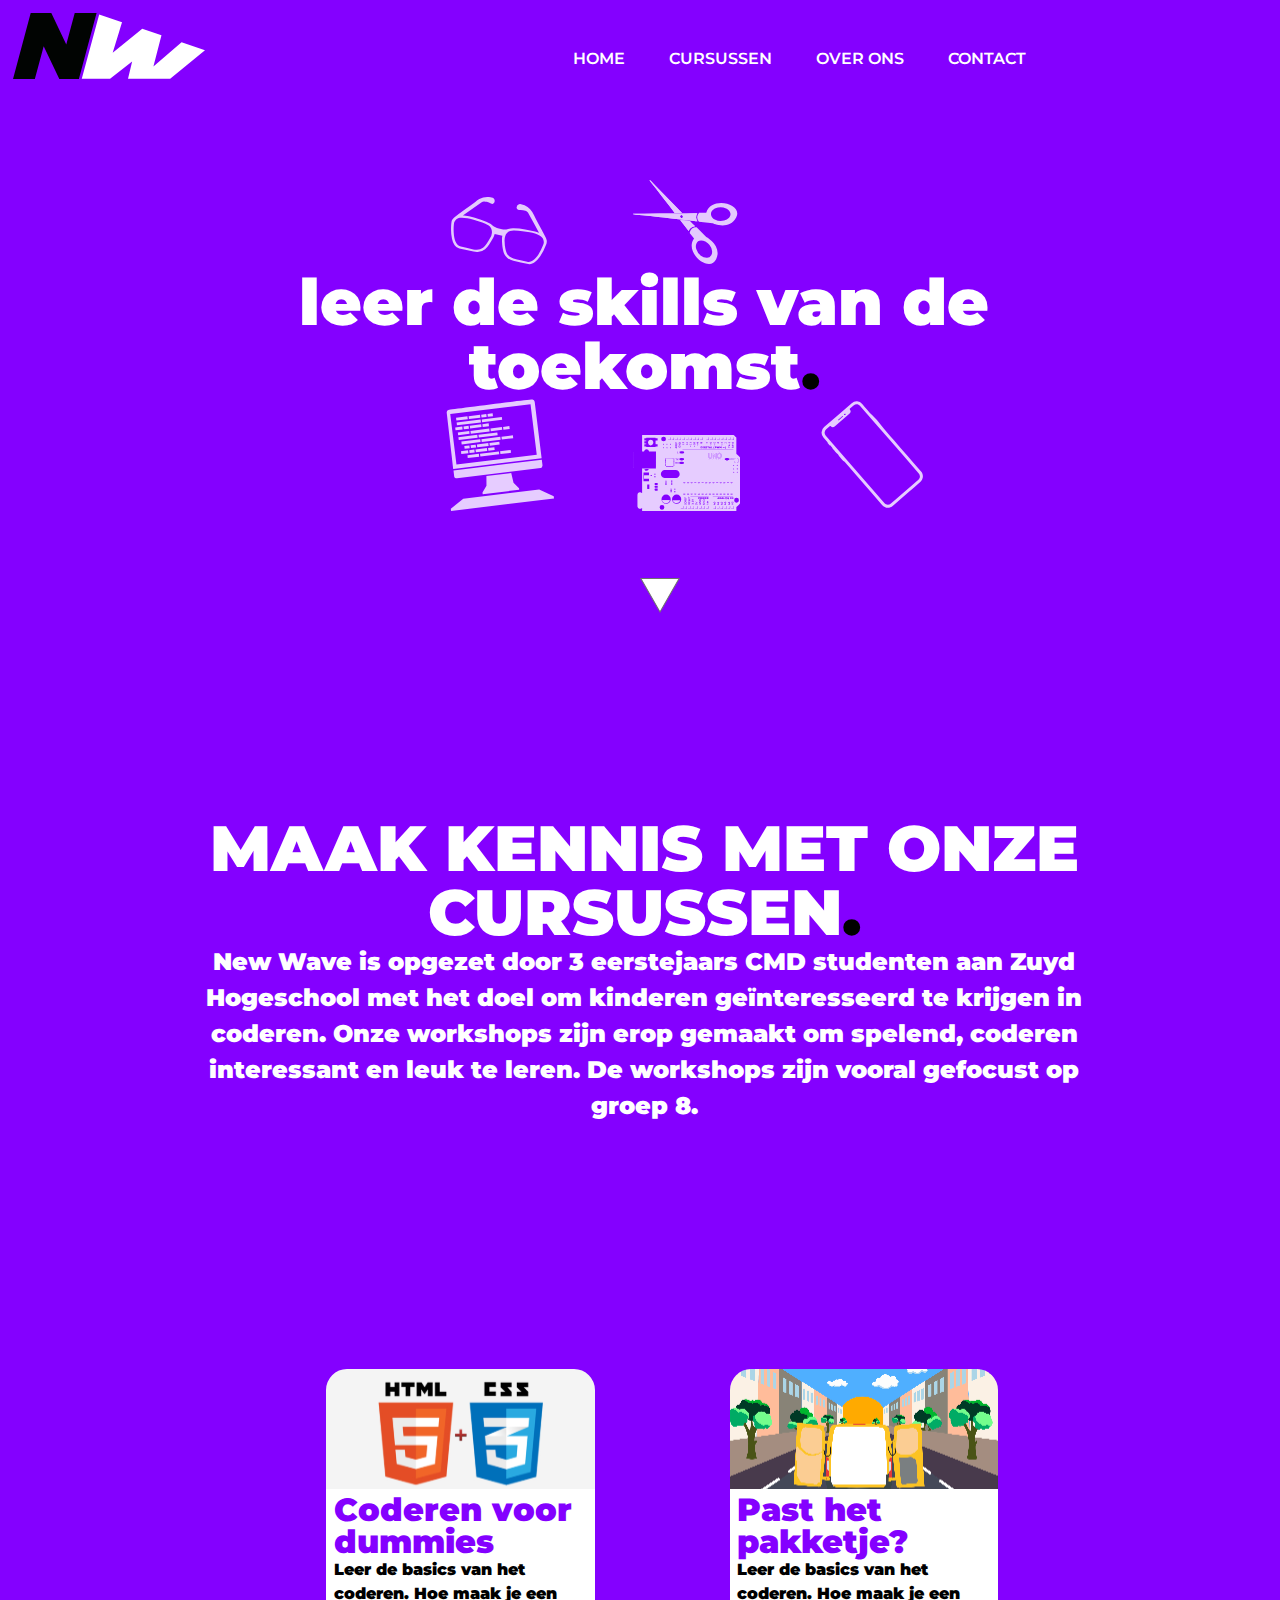
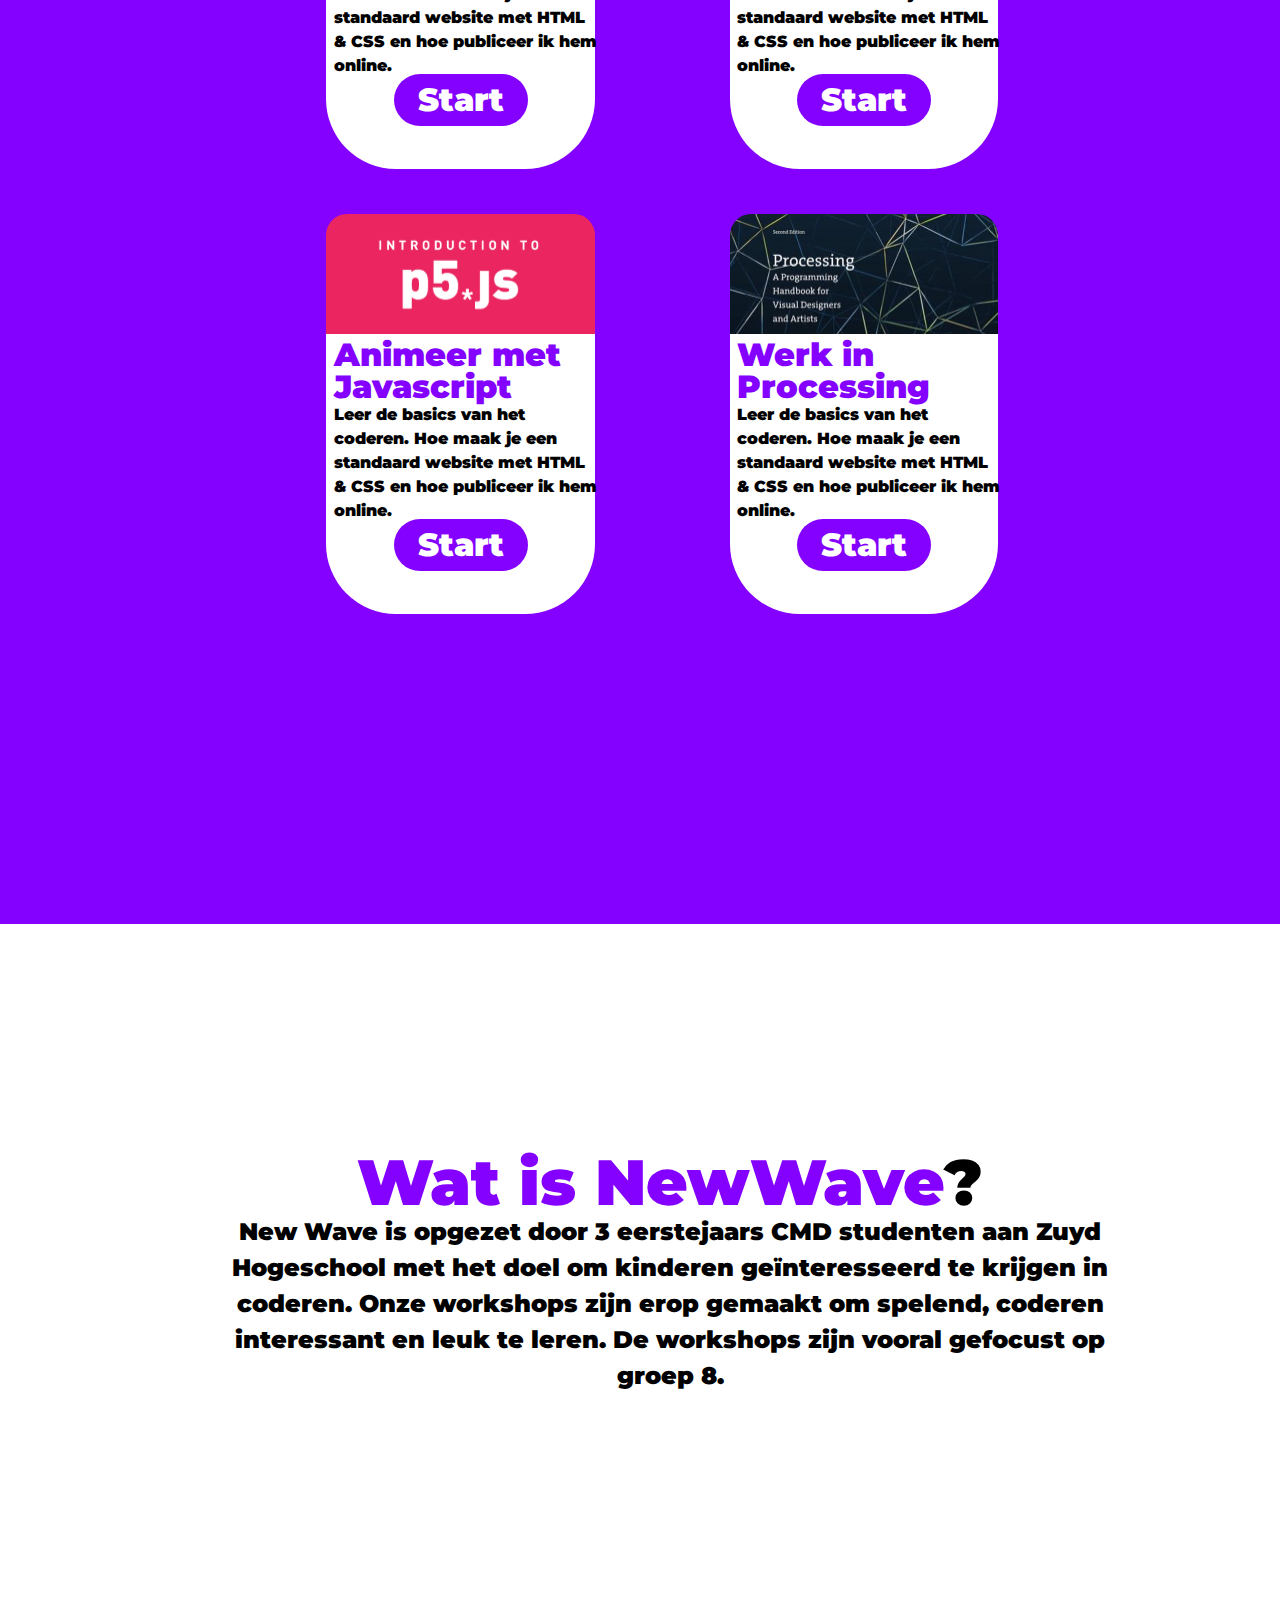
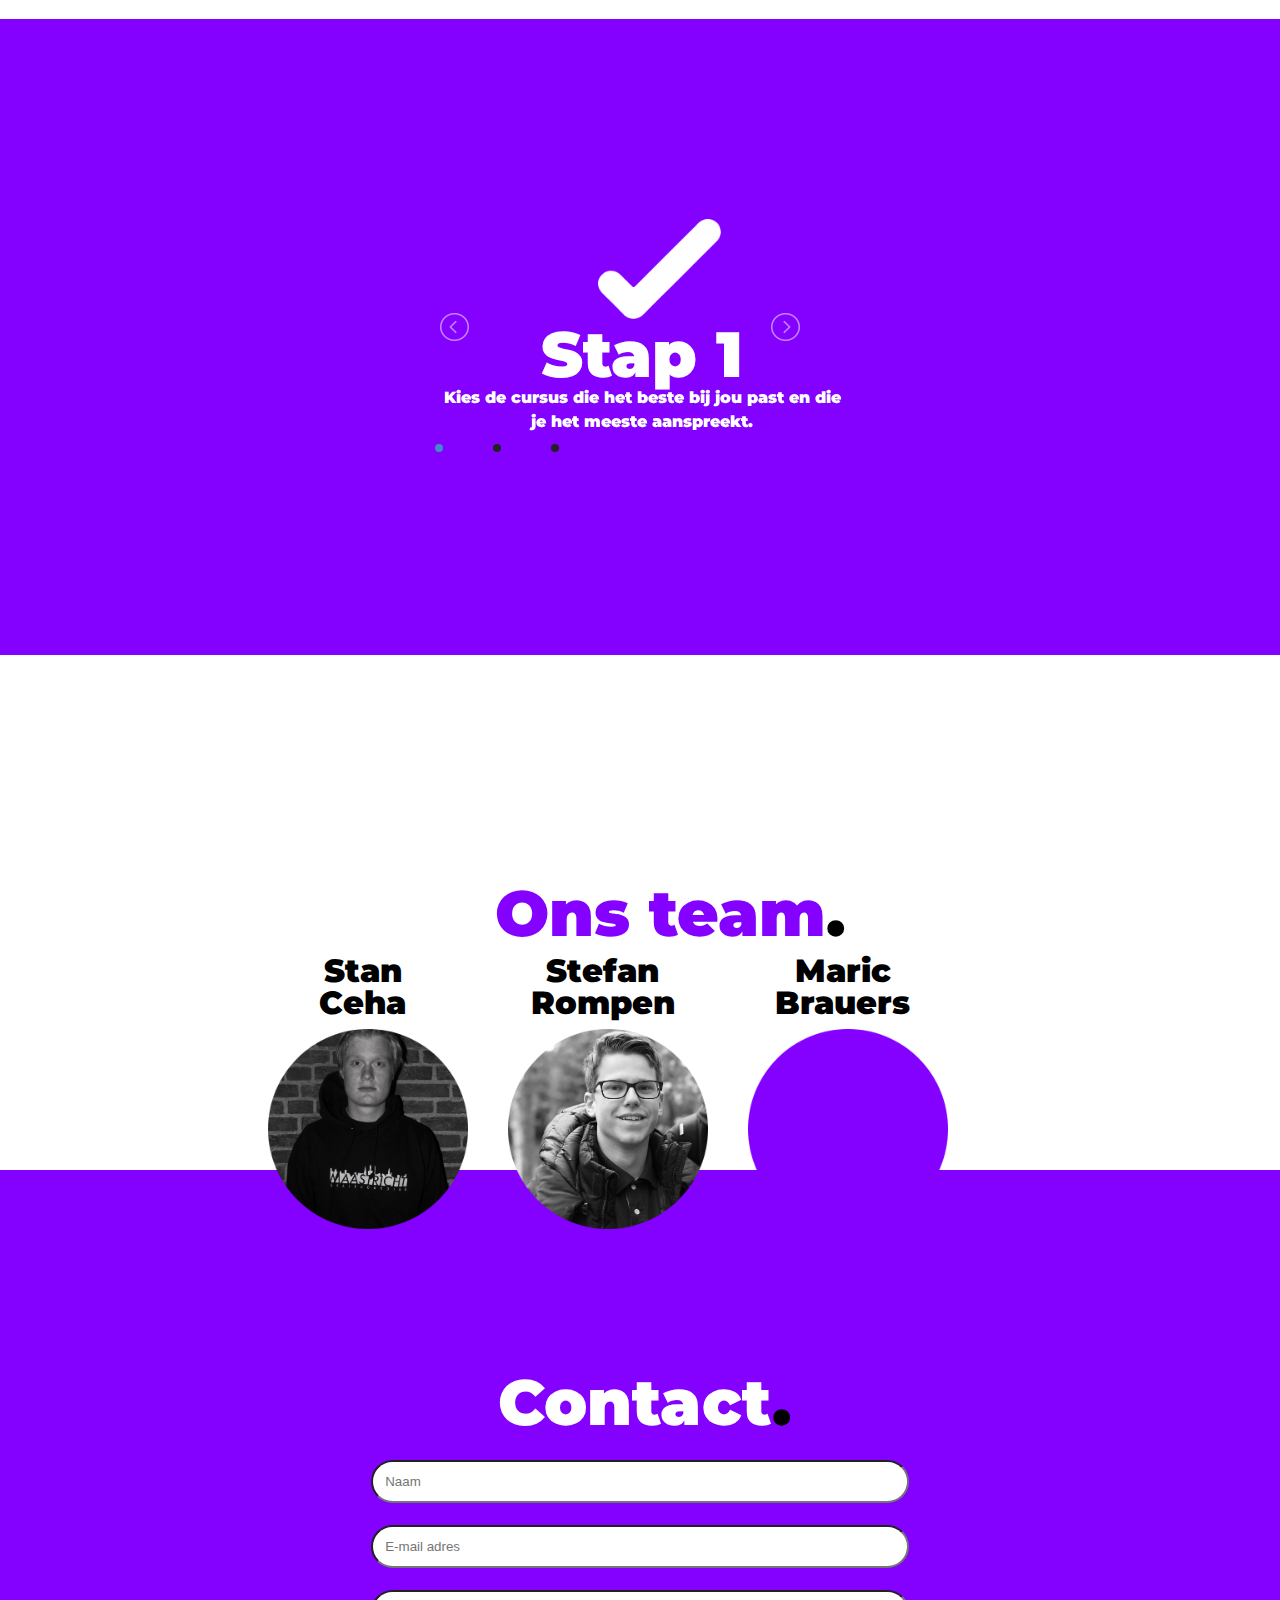
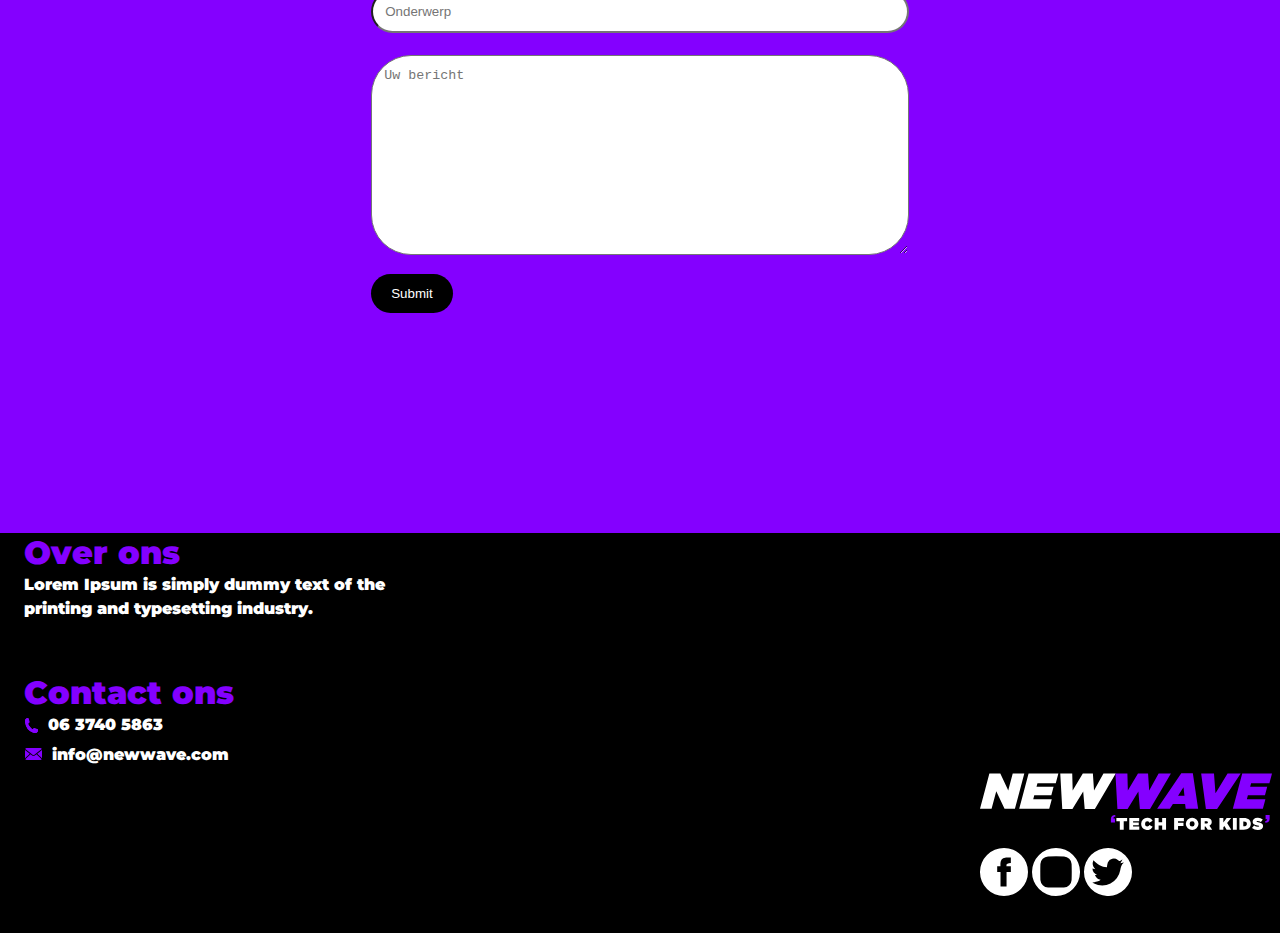
<file: index.html>
<!DOCTYPE html>
<html>

<head>
    <meta charset="utf-8">
    <meta name="viewport" content="width=device-width, initial-scale=1.0">
    <link href="https://fonts.googleapis.com/css2?family=Montserrat:wght@700&display=swap" rel="stylesheet">
    <link href="https://fonts.googleapis.com/css2?family=Montserrat:wght@600;700&display=swap" rel="stylesheet">
    <link rel="stylesheet" href="css/reset.css">
    <link rel="stylesheet" href="css/lightslider.css">
    <link rel="stylesheet" href="css/stylesheet.css">
    <title>NewWave</title>
</head>

<body>

    <header>
        <img id="logo" src="img/nwlogo.svg" alt="logo header">
        <nav>
            <ul>
                <a href="index.html">HOME</a>
                <a href="#">CURSUSSEN</a>
                <a href="#">OVER ONS</a>
                <a href="#">CONTACT</a>
            </ul>
        </nav>
    </header>
    <main>
        <div id="opener">
            <div class="fotobak">
                <img class="crop" src="img/bril.svg" alt="">
                <img class="crop" src="img/schaar.svg" alt="">
            </div>
            <h1>leer de skills van de toekomst<span>.</span></h1>
            <div class="fotobak">
                <img class="crop" src="img/computer.svg" alt="">
                <img class="crop" src="img/arduino.svg" alt="">
                <img class="crop" src="img/telefoon.svg" alt="">
            </div>
        </div>
        <img id="down" src="img/down.svg" alt="">

        <div class="tekstvak">
            <h1>MAAK KENNIS MET ONZE CURSUSSEN<span>.</span></h1>
            <p>New Wave is opgezet door 3 eerstejaars CMD studenten aan Zuyd Hogeschool met het doel om kinderen
                geïnteresseerd te krijgen in coderen. Onze workshops zijn erop gemaakt om spelend, coderen interessant
                en leuk te leren. De workshops zijn vooral gefocust op groep 8.
            </p>
        </div>
        <div class="tekstvak">
            <div id="keuzes">
                <div class="contentbox">
                    <div id="een" class="opmaak">
                    </div>
                    <div class="ondertekst">
                        <h1 class="paars links klein">Coderen voor dummies</h1>
                        <p class="zwart links kleinTwee">Leer de basics van het coderen.
                            Hoe maak je een standaard website met HTML & CSS en hoe publiceer ik hem online.</p>
                    </div>
                    <a href="#">
                        <div class="cta">
                            <h2>Start</h2>
                        </div>
                    </a>
                </div>

                <div class="contentbox">
                    <div id="twee" class="opmaak">
                    </div>
                    <div class="ondertekst">
                        <h1 class="paars links klein">Past het pakketje?</h1>
                        <p class="zwart links kleinTwee">Leer de basics van het coderen.
                            Hoe maak je een standaard website met HTML & CSS en hoe publiceer ik hem online.</p>
                    </div>
                    <a href="cursus.html">
                        <div class="cta">
                            <h2>Start</h2>
                        </div>
                    </a>
                </div>

                <div class="contentbox">
                    <div id="drie" class="opmaak">
                    </div>
                    <div class="ondertekst">
                        <h1 class="paars links klein">Animeer met Javascript</h1>
                        <p class="zwart links kleinTwee">Leer de basics van het coderen.
                            Hoe maak je een standaard website met HTML & CSS en hoe publiceer ik hem online.</p>
                    </div>
                    <a href="#">
                        <div class="cta">
                            <h2>Start</h2>
                        </div>
                    </a>
                </div>

                <div class="contentbox">
                    <div id="vier" class="opmaak">
                    </div>
                    <div class="ondertekst">
                        <h1 class="paars links klein">Werk in Processing</h1>
                        <p class="zwart links kleinTwee">Leer de basics van het coderen.
                            Hoe maak je een standaard website met HTML & CSS en hoe publiceer ik hem online.</p>
                    </div>
                    <a href="#">
                        <div class="cta">
                            <h2>Start</h2>
                        </div>
                    </a>
                </div>
            </div>
        </div>
        <div class="wit">
            <div class="tekstvak">
                <h1 class="  paars  ">Wat is NewWave<span>?</span></h1>
                <p class="zwart">New Wave is opgezet door 3 eerstejaars CMD studenten aan Zuyd Hogeschool met het doel
                    om kinderen
                    geïnteresseerd te krijgen in coderen. Onze workshops zijn erop gemaakt om spelend, coderen
                    interessant
                    en leuk te leren. De workshops zijn vooral gefocust op groep 8.
                </p>
            </div>
        </div>

        <div class="tekstvak">
            <div class="demo">
                <ul id="lightSlider">
                    <li data-thumb="img/check.png">
                        <img class="glij" src="img/check.png" alt="check">
                        <h1>Stap 1</h1>
                        <p class="kleinTwee">Kies de cursus die het beste bij jou past en die je het meeste aanspreekt.
                        </p>
                    </li>

                    <li data-thumb="img/check.png">
                        <img class="glij" class="glij" src="img/note.png" alt="check">
                        <h1>Stap 2</h1>
                        <p class="kleinTwee">Zorg dat je alles klaar hebt liggen en/of uitgeprint zodat je alles hebt om
                            te beginnen met
                            je
                            cursus. </p>
                    </li>

                    <li data-thumb="img/pijl.png">
                        <img class="glij" src="img/pijl.png" alt="pijl">
                        <h1>Stap 3</h1>
                        <p class="kleinTwee">Bekijk de introductie van de
                            cursus goed en heel veel leerplezier!</p>
                    </li>
                </ul>
            </div>
        </div>

        <div class="wit">
            <div class="tekstvak">
                <h1 class="  paars  ">Ons team<span>.</span></h1>
                <div id="maakcontact">
                    <div class="contactbox">
                        <h2 class="zwart">Stan <br> Ceha</h2>
                        <img class="profiel" src="img/stanCeha.png" alt="">
                    </div>
                    <div class="contactbox">
                        <h2 class="zwart">Stefan Rompen</h2>
                        <img src="img/stefan.png" alt="" class="profiel">
                    </div>
                    <div class="contactbox">
                        <h2 class="zwart">Maric Brauers</h2>
                        <img src="img/maricBrauers.png" alt="" class="profiel">
                    </div>
                </div>
            </div>
        </div>


        <div class="tekstvak">
            <h1>Contact<span>.</span></h1>
            <div class="container paarsAchter">
                <form action="/action_page.php">
                    <input type="text" class="tekstTwee" name="firstname" placeholder="Naam">
                    <input type="text" class="tekstTwee" name=" lastname" placeholder="E-mail adres">
                    <input type="text" class="tekstTwee" name="lastname" placeholder="Onderwerp">
                    </select>
                    <textarea class="tekstTwee" name="subject" placeholder="Uw bericht" style="height:200px"></textarea>
                    <input type="submit" value="Submit">
                </form>
            </div>
        </div>

    </main>
    <footer>
        <div class="textbox">
            <h4>Over ons</h4>
            <p class="kleinTwee links">Lorem Ipsum is simply dummy text of the printing and typesetting industry. </p>
        </div>
        <div class="textbox">
            <h4>Contact ons</h4>
            <div class="data">
                <img class="move links" src="img/bellen.svg" alt="">
                <p class="kleinTwee links">06 3740 5863</p>
            </div>
            <div class="data">
                <img class="move links" src="img/mail.svg" alt="">
                <p class="kleinTwee links">info@newwave.com</p>
            </div>
        </div>
        <div class="media">
            <img  src="img/logo_breed.svg" alt="">
            <img class="top"  src="img/facebook.svg" alt="">
            <img class="top"  src="img/insta.svg" alt="">
            <img  class="top" src="img/twiiter.svg" alt="">
        </div>
        

        
    </footer>
    <script src="js/jquery-3.5.1.js"></script>
    <script src="js/jquery-ui.js"></script>
    <script src="js/lightslider.js"></script>
    <script src="js/main.js"></script>
</body>

</html>
</file>
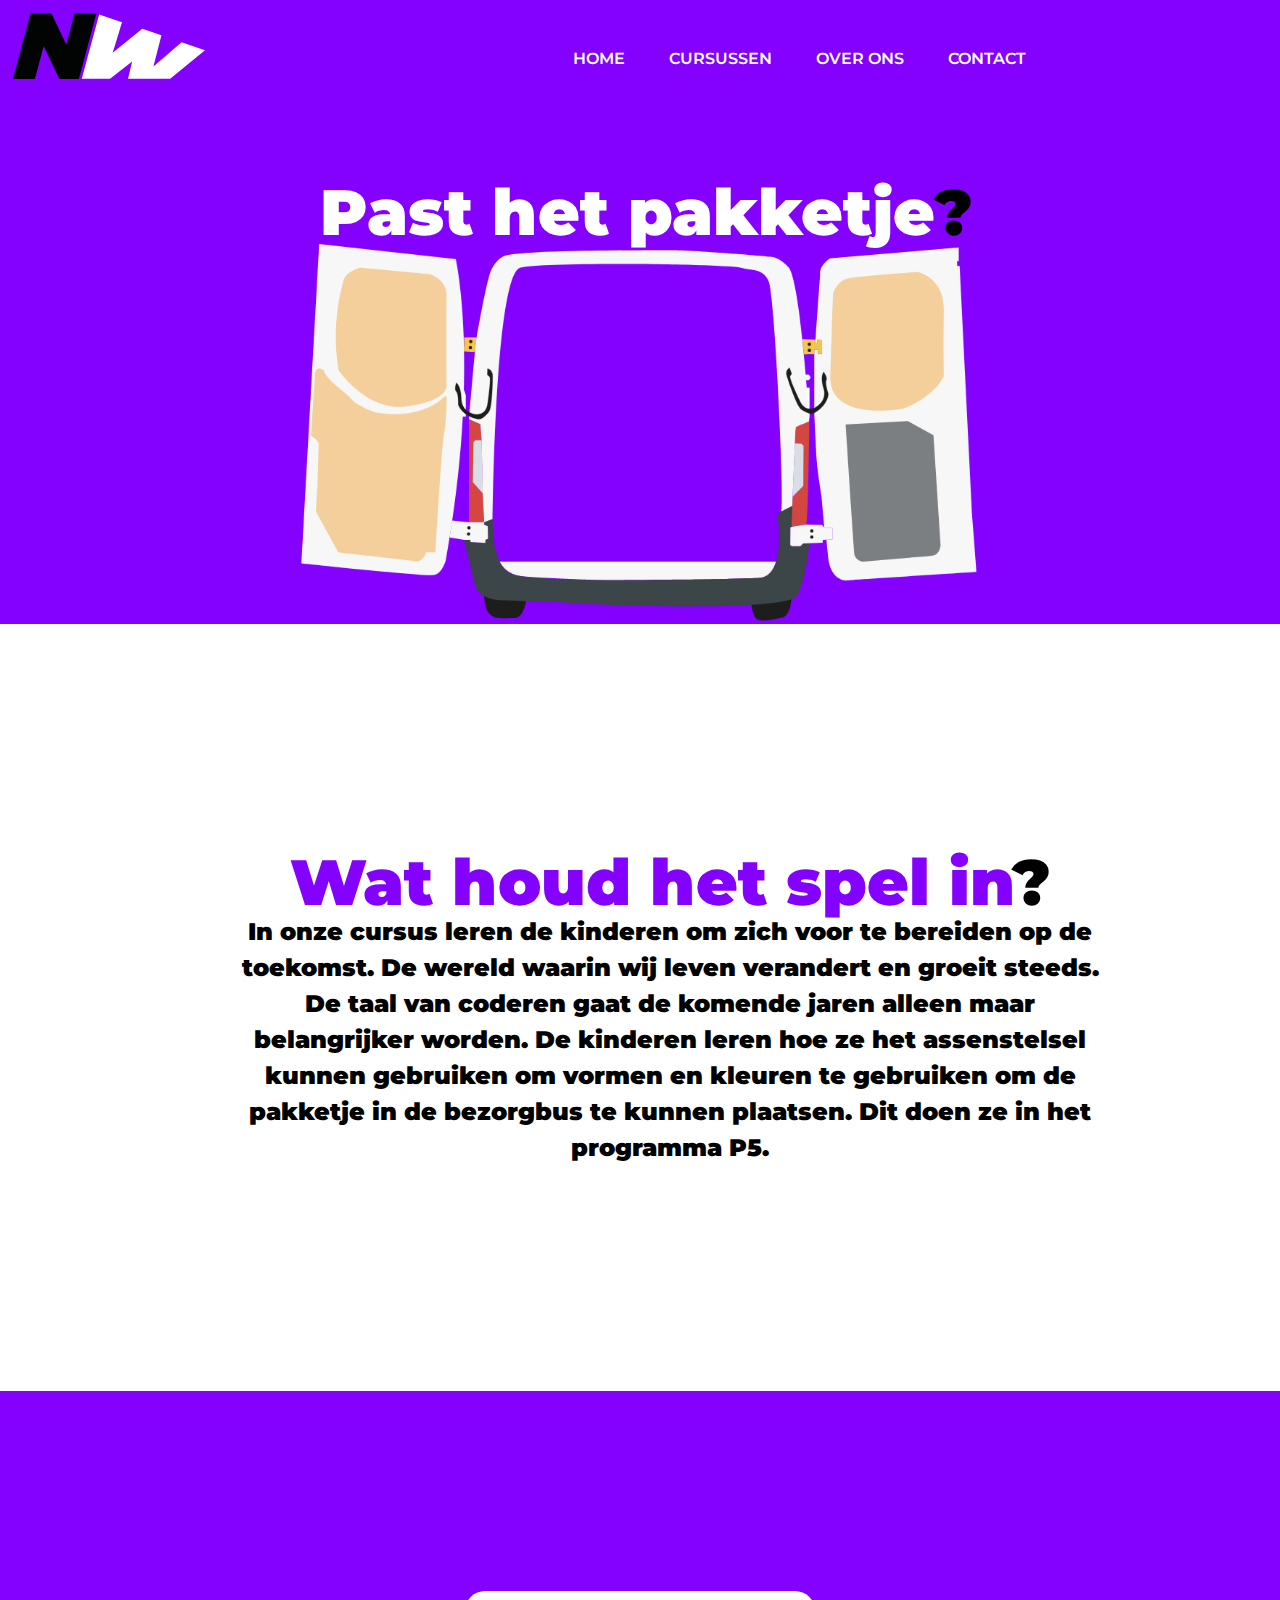
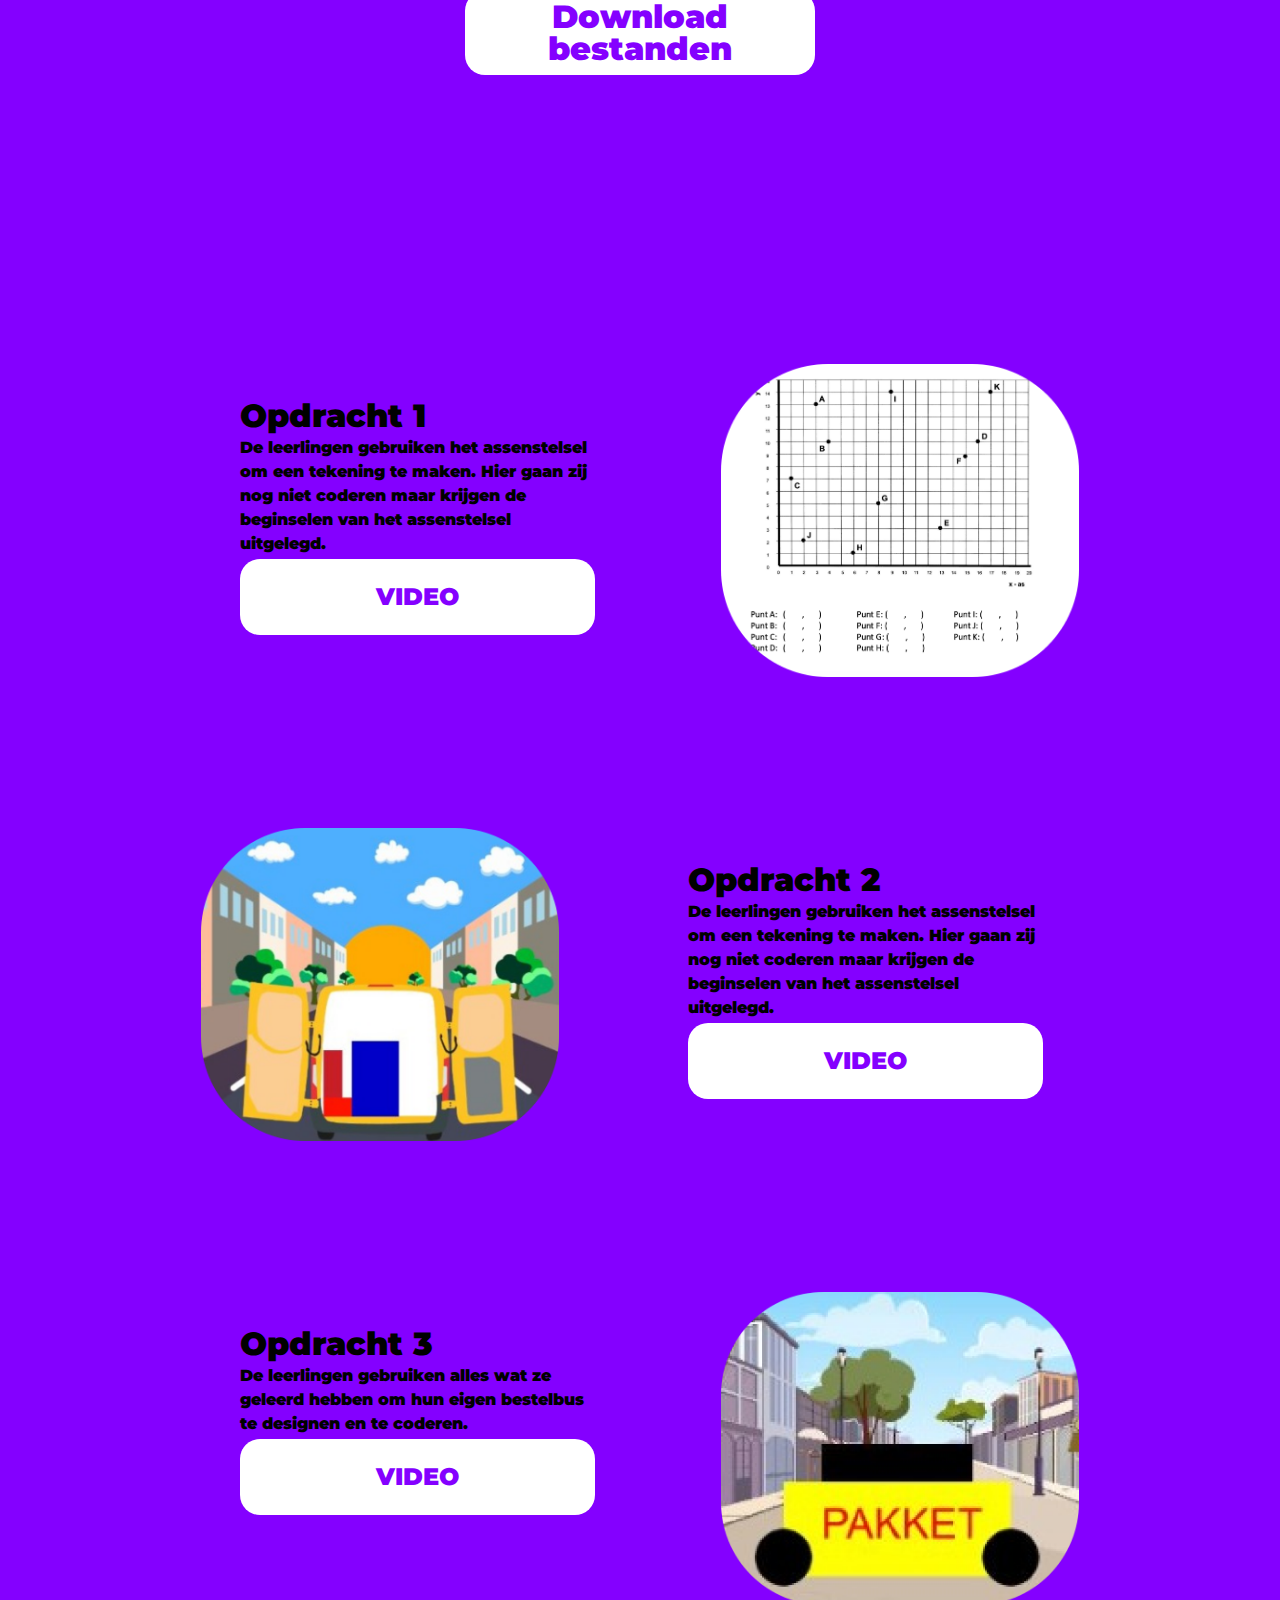
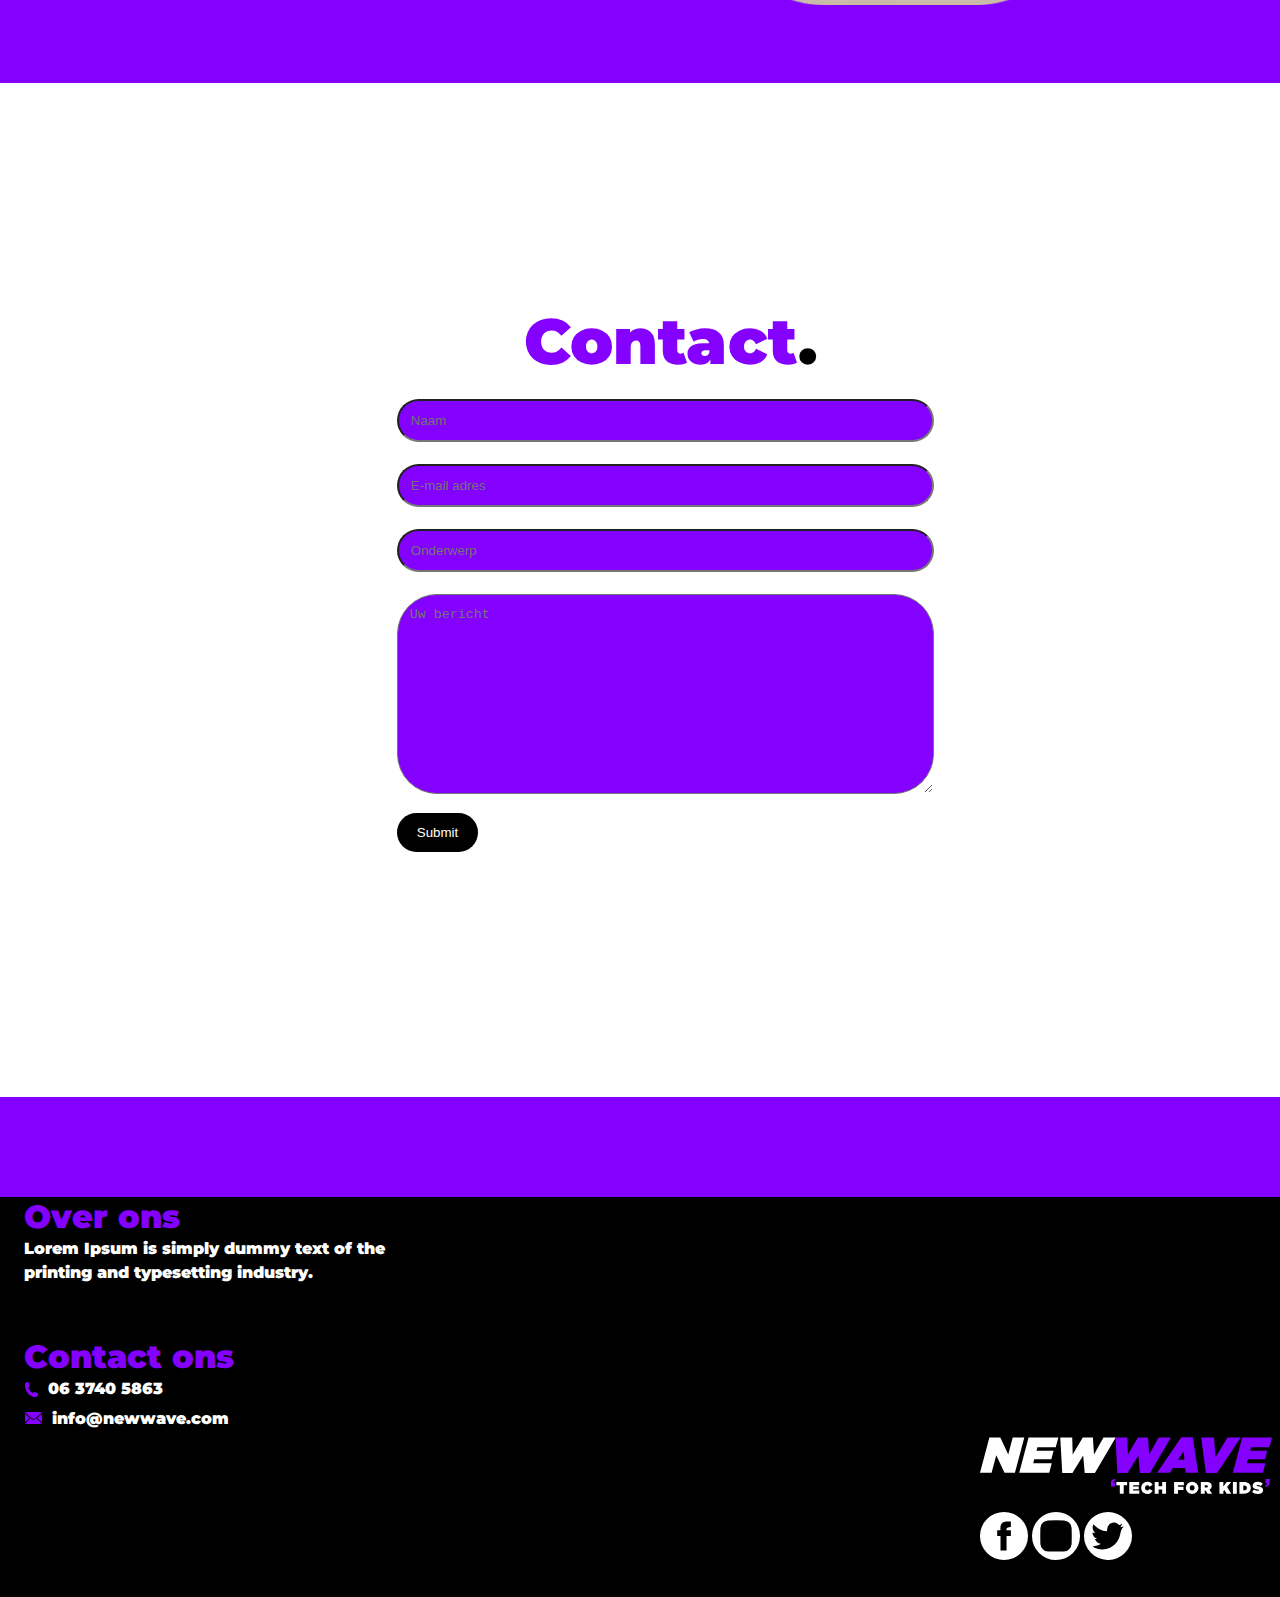
<file: cursus.html>
<!DOCTYPE html>
<html>

<head>
    <meta charset="utf-8">
    <meta name="viewport" content="width=device-width, initial-scale=1.0">
    <link href="https://fonts.googleapis.com/css2?family=Montserrat:wght@700&display=swap" rel="stylesheet">
    <link href="https://fonts.googleapis.com/css2?family=Montserrat:wght@600;700&display=swap" rel="stylesheet">
    <link rel="stylesheet" href="css/reset.css">
    <link rel="stylesheet" href="css/lightslider.css">
    <link rel="stylesheet" href="css/stylesheet.css">
    <title>NewWave</title>
</head>

<body>

    <header>
        <img id="logo" src="img/nwlogo.svg" alt="logo header">
        <nav>
            <ul>
                <a href="index.html">HOME</a>
                <a href="#">CURSUSSEN</a>
                <a href="#">OVER ONS</a>
                <a href="#">CONTACT</a>
            </ul>
        </nav>
    </header>
    <main>
        <h1>Past het pakketje<span>?</span></h1>
        <img id="hero" src="img/busje.png" alt="">

        <div class="wit">
            <div class="tekstvak">
                <h1 class="  paars  ">Wat houd het spel in<span>?</span></h1>
                <p class="zwart">In onze cursus leren de kinderen om zich voor te bereiden op de toekomst. De wereld
                    waarin wij leven verandert en groeit steeds. De taal van coderen gaat de komende jaren alleen maar
                    belangrijker worden. De kinderen leren hoe ze het assenstelsel kunnen gebruiken om vormen en kleuren
                    te gebruiken om de pakketje in de bezorgbus te kunnen plaatsen. Dit doen ze in het programma P5.
                </p>
            </div>
        </div>
        <a href="downloads.zip" download>
            <div class="tekstvak">
                <div id="download">
                    <h2 id="ruimte" class="paars">Download bestanden</h2>
                </div>
            </div>
        </a>

      

        <div class="balk">
            <div class="teksten links">
                <h1 class="balkTekst klein">Opdracht 1</h1>
                <p class="balkTekst witje kleinTwee"> De leerlingen gebruiken het assenstelsel om een tekening te maken.
                    Hier gaan
                    zij nog niet coderen maar krijgen de beginselen van het assenstelsel uitgelegd.</p>
                <a class="videolink" href="https://youtu.be/fLmlzDV18J0">
                    <P id="link">VIDEO</P>
                </a>
            </div>
            <img class="marker rechts" src="img/assenstelsel.png" alt="">

        </div>

        <div class="balk">
            <img class="marker links" src="img/pakket.png" alt="">
            <div class="teksten rechts">
                <h1 class="balkTekst klein">Opdracht 2</h1>
                <p class="balkTekst witje kleinTwee "> De leerlingen gebruiken het assenstelsel om een tekening te
                    maken. Hier gaan
                    zij nog niet coderen maar krijgen de beginselen van het assenstelsel uitgelegd.</p>
                </p>
                <a class="videolink" href="https://youtu.be/7T8f4O63aEY">
                    <P id="link">VIDEO</P>
                </a>
            </div>
        </div>

        <div class="balk">
            <div class="teksten links">
                <h1 class="balkTekst klein">Opdracht 3</h1>
                <p class="balkTekst witje kleinTwee "> De leerlingen gebruiken alles wat ze geleerd hebben om hun eigen
                    bestelbus
                    te
                    designen en te coderen.
                </p>
                <a class="videolink" href="#">
                    <P id="link">VIDEO</P>
                </a>
            </div>
            <img class="marker rechts" src="img/bus.png" alt="">
        </div>



        <div class="wit">
            <div class="tekstvak">
                <h1 class="paars">Contact<span>.</span></h1>
                <div class="container">
                    <form action="/action_page.php">
                        <input type="text" class="tekst" name="firstname" placeholder="Naam">
                        <input type="text" class="tekst"" name=" lastname" placeholder="E-mail adres">
                        <input type="text" class="tekst" name="lastname" placeholder="Onderwerp">
                        </select>
                        <textarea class="tekst" name="subject" placeholder="Uw bericht" style="height:200px"></textarea>
                        <input type="submit" value="Submit">
                    </form>
                </div>
            </div>
        </div>
    </main>
    <footer>
        <div class="textbox">
            <h4>Over ons</h4>
            <p class="kleinTwee links">Lorem Ipsum is simply dummy text of the printing and typesetting industry. </p>
        </div>
        <div class="textbox">
            <h4>Contact ons</h4>
            <div class="data">
                <img class="move links" src="img/bellen.svg" alt="">
                <p class="kleinTwee links">06 3740 5863</p>
            </div>
            <div class="data">
                <img class="move links" src="img/mail.svg" alt="">
                <p class="kleinTwee links">info@newwave.com</p>
            </div>
        </div>
        <div class="media">
            <img  src="img/logo_breed.svg" alt="">
            <img class="top"  src="img/facebook.svg" alt="">
            <img class="top"  src="img/insta.svg" alt="">
            <img  class="top" src="img/twiiter.svg" alt="">
        </div>
        

        
    </footer>
    <script src="js/jquery-3.5.1.js"></script>
    <script src="js/jquery-ui.js"></script>
    <script src="js/lightslider.js"></script>
    <script src="js/main.js"></script>
</body>

</html>
</file>
<file: css/lightslider.css>
/*! lightslider - v1.1.3 - 2015-04-14
* https://github.com/sachinchoolur/lightslider
* Copyright (c) 2015 Sachin N; Licensed MIT */
/** /!!! core css Should not edit !!!/**/ 

.lSSlideOuter {
    overflow: hidden;
    -webkit-touch-callout: none;
    -webkit-user-select: none;
    -khtml-user-select: none;
    -moz-user-select: none;
    -ms-user-select: none;
    user-select: none
}
.lightSlider:before, .lightSlider:after {
    content: " ";
    display: table;
}
.lightSlider {
    overflow: hidden;
    margin: 0;
}
.lSSlideWrapper {
    max-width: 80%%;
    overflow: hidden;
    position: relative;
}
.lSSlideWrapper > .lightSlider:after {
    clear: both;
}
.lSSlideWrapper .lSSlide {
    -webkit-transform: translate(0px, 0px);
    -ms-transform: translate(0px, 0px);
    transform: translate(0px, 0px);
    -webkit-transition: all 1s;
    -webkit-transition-property: -webkit-transform,height;
    -moz-transition-property: -moz-transform,height;
    transition-property: transform,height;
    -webkit-transition-duration: inherit !important;
    transition-duration: inherit !important;
    -webkit-transition-timing-function: inherit !important;
    transition-timing-function: inherit !important;
}
.lSSlideWrapper .lSFade {
    position: relative;
}
.lSSlideWrapper .lSFade > * {
    position: absolute !important;
    top: 0;
    left: 0;
    z-index: 9;
    margin-right: 0;
    width: 80%;
}
.lSSlideWrapper.usingCss .lSFade > * {
    opacity: 0;
    -webkit-transition-delay: 0s;
    transition-delay: 0s;
    -webkit-transition-duration: inherit !important;
    transition-duration: inherit !important;
    -webkit-transition-property: opacity;
    transition-property: opacity;
    -webkit-transition-timing-function: inherit !important;
    transition-timing-function: inherit !important;
}
.lSSlideWrapper .lSFade > *.active {
    z-index: 10;
}
.lSSlideWrapper.usingCss .lSFade > *.active {
    opacity: 1;
}
/** /!!! End of core css Should not edit !!!/**/

/* Pager */
.lSSlideOuter .lSPager.lSpg {
    margin: 10px 0 0;
    padding: 0;
    text-align: center;
}
.lSSlideOuter .lSPager.lSpg > li {
    cursor: pointer;
    display: inline-block;
    padding: 0 5px;
}
.lSSlideOuter .lSPager.lSpg > li a {
    background-color: #222222;
    border-radius: 30px;
    display: inline-block;
    height: 8px;
    overflow: hidden;
    text-indent: -999em;
    width: 8px;
    position: relative;
    z-index: 99;
    -webkit-transition: all 0.5s linear 0s;
    transition: all 0.5s linear 0s;
}
.lSSlideOuter .lSPager.lSpg > li:hover a, .lSSlideOuter .lSPager.lSpg > li.active a {
    background-color: #428bca;
}
.lSSlideOuter .media {
    opacity: 0.8;
}
.lSSlideOuter .media.active {
    opacity: 1;
}
/* End of pager */

/** Gallery */
.lSSlideOuter .lSPager.lSGallery {
    list-style: none outside none;
    padding-left: 0;
    margin: 0;
    overflow: hidden;
    transform: translate3d(0px, 0px, 0px);
    -moz-transform: translate3d(0px, 0px, 0px);
    -ms-transform: translate3d(0px, 0px, 0px);
    -webkit-transform: translate3d(0px, 0px, 0px);
    -o-transform: translate3d(0px, 0px, 0px);
    -webkit-transition-property: -webkit-transform;
    -moz-transition-property: -moz-transform;
    -webkit-touch-callout: none;
    -webkit-user-select: none;
    -khtml-user-select: none;
    -moz-user-select: none;
    -ms-user-select: none;
    user-select: none;
}
.lSSlideOuter .lSPager.lSGallery li {
    overflow: hidden;
    -webkit-transition: border-radius 0.12s linear 0s 0.35s linear 0s;
    transition: border-radius 0.12s linear 0s 0.35s linear 0s;
}
.lSSlideOuter .lSPager.lSGallery li.active, .lSSlideOuter .lSPager.lSGallery li:hover {
    border-radius: 5px;
}
.lSSlideOuter .lSPager.lSGallery img {
    display: block;
    height: auto;
    max-width: 80%;
}
.lSSlideOuter .lSPager.lSGallery:before, .lSSlideOuter .lSPager.lSGallery:after {
    content: " ";
    display: table;
}
.lSSlideOuter .lSPager.lSGallery:after {
    clear: both;
}
/* End of Gallery*/

/* slider actions */
.lSAction > a {
    width: 32px;
    display: block;
    top: 50%;
    height: 32px;
    background-image: url('../img/controls.png');
    cursor: pointer;
    position: absolute;
    z-index: 99;
    margin-top: -16px;
    opacity: 0.5;
    -webkit-transition: opacity 0.35s linear 0s;
    transition: opacity 0.35s linear 0s;
}
.lSAction > a:hover {
    opacity: 1;
}
.lSAction > .lSPrev {
    background-position: 0 0;
    left: 10px;
}
.lSAction > .lSNext {
    background-position: -32px 0;
    right: 10px;
}
.lSAction > a.disabled {
    pointer-events: none;
}
.cS-hidden {
    height: 1px;
    opacity: 0;
    filter: alpha(opacity=0);
    overflow: hidden;
}


/* vertical */
.lSSlideOuter.vertical {
    position: relative;
}
.lSSlideOuter.vertical.noPager {
    padding-right: 0px !important;
}
.lSSlideOuter.vertical .lSGallery {
    position: absolute !important;
    right: 0;
    top: 0;
}
.lSSlideOuter.vertical .lightSlider > * {
    width: 80% !important;
    max-width: none !important;
}

/* vertical controlls */
.lSSlideOuter.vertical .lSAction > a {
    left: 50%;
    margin-left: -14px;
    margin-top: 0;
}
.lSSlideOuter.vertical .lSAction > .lSNext {
    background-position: 31px -31px;
    bottom: 10px;
    top: auto;
}
.lSSlideOuter.vertical .lSAction > .lSPrev {
    background-position: 0 -31px;
    bottom: auto;
    top: 10px;
}
/* vertical */


/* Rtl */
.lSSlideOuter.lSrtl {
    direction: rtl;
}
.lSSlideOuter .lightSlider, .lSSlideOuter .lSPager {
    padding-left: 0;
    list-style: none outside none;
}
.lSSlideOuter.lSrtl .lightSlider, .lSSlideOuter.lSrtl .lSPager {
    padding-right: 0;
}
.lSSlideOuter .lightSlider > *,  .lSSlideOuter .lSGallery li {
    float: left;
}
.lSSlideOuter.lSrtl .lightSlider > *,  .lSSlideOuter.lSrtl .lSGallery li {
    float: right !important;
}
/* Rtl */

@-webkit-keyframes rightEnd {
    0% {
        left: 0;
    }

    50% {
        left: -15px;
    }

    100% {
        left: 0;
    }
}
@keyframes rightEnd {
    0% {
        left: 0;
    }

    50% {
        left: -15px;
    }

    100% {
        left: 0;
    }
}
@-webkit-keyframes topEnd {
    0% {
        top: 0;
    }

    50% {
        top: -15px;
    }

    100% {
        top: 0;
    }
}
@keyframes topEnd {
    0% {
        top: 0;
    }

    50% {
        top: -15px;
    }

    100% {
        top: 0;
    }
}
@-webkit-keyframes leftEnd {
    0% {
        left: 0;
    }

    50% {
        left: 15px;
    }

    100% {
        left: 0;
    }
}
@keyframes leftEnd {
    0% {
        left: 0;
    }

    50% {
        left: 15px;
    }

    100% {
        left: 0;
    }
}
@-webkit-keyframes bottomEnd {
    0% {
        bottom: 0;
    }

    50% {
        bottom: -15px;
    }

    100% {
        bottom: 0;
    }
}
@keyframes bottomEnd {
    0% {
        bottom: 0;
    }

    50% {
        bottom: -15px;
    }

    100% {
        bottom: 0;
    }
}
.lSSlideOuter .rightEnd {
    -webkit-animation: rightEnd 0.3s;
    animation: rightEnd 0.3s;
    position: relative;
}
.lSSlideOuter .leftEnd {
    -webkit-animation: leftEnd 0.3s;
    animation: leftEnd 0.3s;
    position: relative;
}
.lSSlideOuter.vertical .rightEnd {
    -webkit-animation: topEnd 0.3s;
    animation: topEnd 0.3s;
    position: relative;
}
.lSSlideOuter.vertical .leftEnd {
    -webkit-animation: bottomEnd 0.3s;
    animation: bottomEnd 0.3s;
    position: relative;
}
.lSSlideOuter.lSrtl .rightEnd {
    -webkit-animation: leftEnd 0.3s;
    animation: leftEnd 0.3s;
    position: relative;
}
.lSSlideOuter.lSrtl .leftEnd {
    -webkit-animation: rightEnd 0.3s;
    animation: rightEnd 0.3s;
    position: relative;
}
/*/  GRab cursor */
.lightSlider.lsGrab > * {
  cursor: -webkit-grab;
  cursor: -moz-grab;
  cursor: -o-grab;
  cursor: -ms-grab;
  cursor: grab;
}
.lightSlider.lsGrabbing > * {
  cursor: move;
  cursor: -webkit-grabbing;
  cursor: -moz-grabbing;
  cursor: -o-grabbing;
  cursor: -ms-grabbing;
  cursor: grabbing;
}
</file>
<file: css/stylesheet.css>
html, body {
    height: 100%;
    background-color: #8400FF;
}

main {
    height: auto;
    width: 100%;
}

header {
    background-size: 100%;
    background-repeat: no-repeat;
    height: 10%;
    height: 20%
}

nav {
    width: 70%;
    height: 2vh;
    padding: 1%;
    margin-top: 3%;
    text-align: center;
    float: right;
}

a {
    text-decoration: none;
    font-family: 'Montserrat', sans-serif;
    color: #ffF;
    margin-right: 40px;
    font-size: 1em;
    font-weight: 600;
}

h1 {
    font-family: 'Montserrat', sans-serif;
    color: #ffF;
    font-size: 4em;
    text-align: center;
    font-weight: 1000;
    margin-left: 1%;
}

h2 {
    font-family: 'Montserrat', sans-serif;
    color: #ffF;
    font-size: 2em;
    text-align: center;
    font-weight: 1000;
    padding: 10px;
}

h3 {
    font-family: 'Montserrat', sans-serif;
    font-size: 2em;
    text-align: left;
    font-weight: 1000;
}

h4 {
    font-family: 'Montserrat', sans-serif;
    font-size: 2em;
    text-align: left;
    font-weight: 1000;
    color: #8400FF;
    padding: 1%;
}

p {
    font-family: 'Montserrat', sans-serif;
    color: #ffF;
    font-size: 1.5em;
    text-align: center;
    font-weight: 1000;
    line-height: 1.5em;
    margin-left: 1%;
}

#logo {
    padding: 1%;
    width: 15%;
    float: left;
}

.fotobak {
    margin-left: 20%;
}

#opener {
    margin-top: 2%;
    height: 70%;
}

span {
    color: #000;
}

.zwart {
    color: #000;
}

.wit {
    background-color: #fff;
    width: 100%;
    padding: 2%;
}

#keuzes {
    height: 1000px;
}

.cta {
    margin: auto;
    background-color: #8400FF;
    width: 50%;
    border-radius: 40px;
    margin-top: 15px;
}

.afbcontainer {
    width: 50%;
    margin: auto;
    padding: 40px;
}

.schaal {
    margin-left: 12%;
    width: 20%;
}

.kleinTwee {
    font-size: 1em;
}

.crop {
    width: 15%;
    margin-left: 75px;
}

#opener {
    width: 70%;
    margin: auto;
}

#down {
    margin-top: 5%;
    margin-left: 50%;
}

.teksten {
    padding: 5%;
}

.tekstvak {
    width: 70%;
    margin: auto;
    margin-top: 200px;
    margin-bottom: 200px;
}

#maaktcontact {
    margin: auto;
}

.profiel {
    width: 200px;
    margin: auto;
}

.contentbox {
    height: 400px;
    width: 30%;
    background-color: #fff;
    border-radius: 30px 30px 70px 70px;
    margin-top: 5%;
    float: left;
    margin-left: 15%;
}

.opmaak {
    background-size: 100%;
    background-repeat: no-repeat;
    height: 30%
}

.ondertekst {
    height: 40%;
    width: 100%;
    text-align: left;
    padding: 5px;
}

.klein {
    font-size: 2em;
}

.demo {
    width: 420px;
    margin-top: 200px;
    margin-left: auto;
    margin-right: auto;
    height: auto;
}

ul {
    list-style: none outside none;
    padding-left: 0;
    margin-bottom: 0;
}

li {
    display: block;
    float: left;
    margin: auto;
    cursor: pointer;
}

.glij {
    height: 100px;
    margin-left: 40%;
}

.afbeelding {
    width: 100px;
}

.contactbox {
    float: left;
    height: auto;
    width: 190px;
    margin-left: 50px;
}

#een {
    background-image: url(../img/htmlcss.svg);
}

#twee {
    background-image: url(../img/Schermafbeelding\ 2020-06-05\ om\ 12.23.32.svg);
}

#drie {
    background-image: url(../img/p5js.svg);
}

#vier {
    background-image: url(../img/processing.svg);
}

.links {
    float: left;
    text-align: left;
}

input[type=text], select, textarea {
    width: 100%;
    padding: 12px;
    box-sizing: border-box;
    margin-top: 6px;
    margin-bottom: 16px;
    resize: vertical;
}

.tekst {
    background-color: #8400FF;
    border-radius: 40px;
}

.tekstTwee {
    background-color: #ffF;
    border-radius: 40px;
}

input[type=submit] {
    background-color: #000000;
    color: white;
    padding: 12px 20px;
    border: none;
    cursor: pointer;
    border-radius: 20px;
}

input[type=submit]:hover {
    background-color: #8400FF
}

.container {
    border-radius: 5px;
    background-color: #ffF;
    padding: 20px;
    width: 60%;
    margin: auto;
}

.videolink {
    background-color: #fff;
    width: 100px;
    height: 50px;
}

#link {
    padding: 20px;
    color: #8400FF;
    background-color: #ffF;
    border-radius: 20px;
}

.demo {
    width: 420px;
    margin-top: 200px;
    margin-left: auto;
    margin-right: auto;
    height: auto;
}

ul {
    list-style: none outside none;
    padding-left: 0;
    margin-bottom: 0;
}

li {
    display: block;
    float: left;
    margin: auto;
    cursor: pointer;
}

.glij {
    height: 100px;
    margin-left: 40%;
}

input[type=text], select, textarea {
    width: 100%;
    padding: 12px;
    box-sizing: border-box;
    margin-top: 6px;
    margin-bottom: 16px;
    resize: vertical;
}

.tekst {
    background-color: #8400FF;
    border-radius: 40px;
}

input[type=submit] {
    background-color: #000000;
    color: white;
    padding: 12px 20px;
    border: none;
    cursor: pointer;
}

input[type=submit]:hover {
    background-color: #8400FF
}

.container {
    border-radius: 5px;
    background-color: #ffF;
    padding: 20px;
    width: 60%;
    margin: auto;
}

.videolink {
    background-color: #fff;
    width: 100px;
    height: 50px;
}

#link {
    padding: 20px;
    color: #8400FF;
    background-color: #ffF;
    border-radius: 20px;
}

.balk {
    width: 70%;
    margin: auto;
    margin-top: 5%;
    height: 400px;
}

.balkTekst {
    text-align: left;
    color: #000;
    margin-bottom: 1%;
}

.teksten {
    width: 40%;
}

.marker {
    width: 40%;
    padding: 1%;
}

.paars {
    color: #8400FF;
}

.paarsAchter {
    background-color: #8400FF;
}

.links {
    float: left;
    text-align: left;
}

input[type=text], select, textarea {
    width: 100%;
    padding: 12px;
    box-sizing: border-box;
    margin-top: 6px;
    margin-bottom: 16px;
    resize: vertical;
}

.tekst {
    background-color: #8400FF;
    border-radius: 40px;
}

.rechts {
    float: right;
}

#hero {
    width: 80%;
    margin-left: 10%;
}

footer {
    background-color: #000;
    width: 100%;
    height: 400px;
}

.textbox {
    width: 400px;
    margin-top: 100px;
    margin-left: 20px;
}

.move {
    padding: 1%;
}

.data {
    width: 500px;
    height: 30px;
}

.media {
    float: right;
    width: 300px;
}

.top {
    margin-top: 15px;
}

#download {
    width: 350px;
    background-color: #ffF;
    margin: auto;
    text-align: center;
    border-radius: 20px;
}

#ruimte {
    padding: 
        10px
}

@media only screen and (max-width: 1050px) and (min-width: 585px) {
    .contentbox {
        width: 400px;
        margin-left: 0px;
    }
    .profiel {
        width: 150px;
    }
    #maakcontact {
        width: 100%;
    }

    #keuzes{
        height: 1600px;
    }
}

@media only screen and (max-width: 585px) {
    #opener {
        width: 100%;
    }
    h1 {
        font-size: 2em;
    }
    p {
        font-size: 0.8em;
    }
    .crop {
        width: 100px;
        margin-left: 10px;
    }
    .tekstvak {
        width: 100%;
    }
    .contentbox {
        width: 300px;
        margin: 20%;
        margin-left: 30px;
    }
    .balk {
        width: 100%;
        height: 600px;
    }
    .teksten {
        width: 80%;
        margin: auto;
        float: left;
    }
    .marker {
        width: 80%;
        float: left;
        margin-left: 30px;
    }
}
</file>
